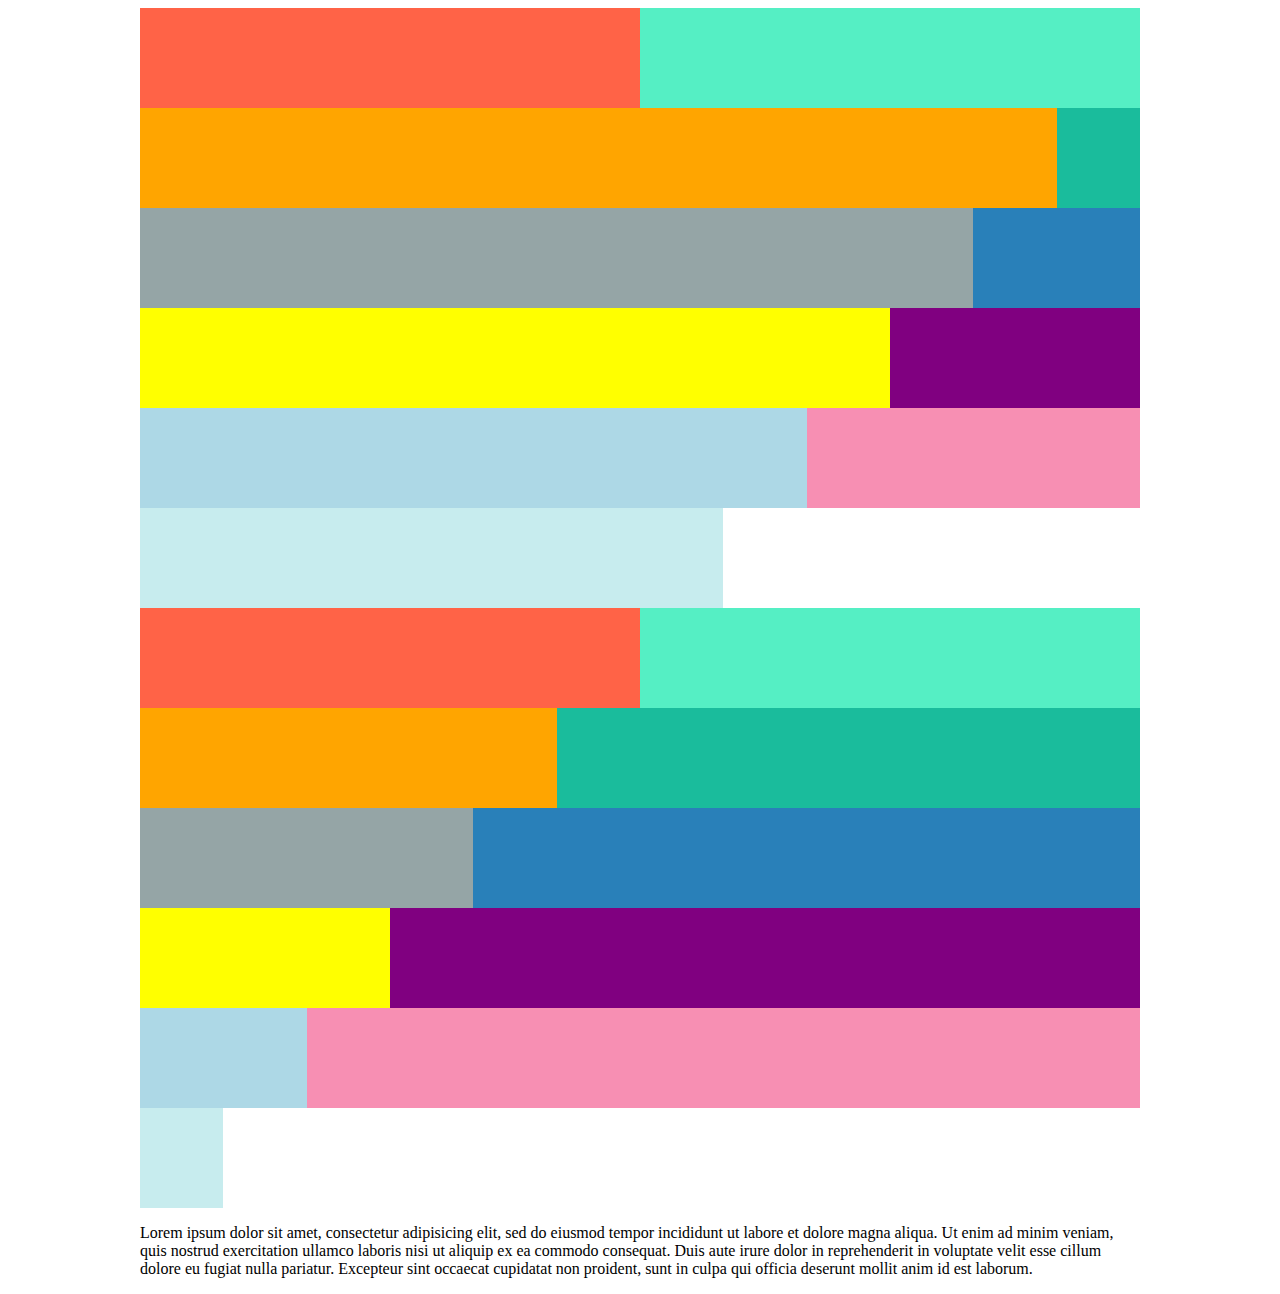
<file: index.html>
<!DOCTYPE html>
<html lang="en"> <meta charset="utf-8">
	<head>
		<title>12 Column Grid Practice</title>
		<link rel="stylesheet" type="text/css" href="external.css">
	</head>
	<body>
		
		<div class="pageContainer">
			<div class="row">
				<div class="col red col6"></div>
				<div class="col lime col6"></div>
			</div>
			
			<div class="row">
				<div class="col orange col11"></div>
				<div class="col green col1"></div>
			</div>

			<div class="row">
				<div class="col concrete col10"></div>
				<div class="col blue col2"></div>
			</div>

			<div class="row">
				<div class="col yellow col9"></div>
				<div class="col purple col3"></div>
			</div>

			<div class="row">
				<div class="col lightblue col8"></div>
				<div class="col pink col4"></div>
			</div>

			<div class="row">
				<div class="col ice col7"></div>
				<div class="col indigo col5"></div>
			</div>

			<div class="row">
				<div class="col red col6"></div>
				<div class="col lime col6"></div>
			</div>

			<div class="row">
				<div class="col orange col5"></div>
				<div class="col green col7"></div>
			</div>

			<div class="row">
				<div class="col concrete col4"></div>
				<div class="col blue col8"></div>
			</div>

			<div class="row">
				<div class="col yellow col3"></div>
				<div class="col purple col9"></div>
			</div>

			<div class="row">
				<div class="col lightblue col2"></div>
				<div class="col pink col10"></div>
			</div>

			<div class="row">
				<div class="col ice col1"></div>
				<div class="col indigo col11"></div>
			</div>

			
			
			<p>
				Lorem ipsum dolor sit amet, consectetur adipisicing elit, sed do eiusmod
				tempor incididunt ut labore et dolore magna aliqua. Ut enim ad minim veniam,
				quis nostrud exercitation ullamco laboris nisi ut aliquip ex ea commodo
				consequat. Duis aute irure dolor in reprehenderit in voluptate velit esse
				cillum dolore eu fugiat nulla pariatur. Excepteur sint occaecat cupidatat non
				proident, sunt in culpa qui officia deserunt mollit anim id est laborum.
			</p>
		</div>
			
		

	</body>
</html>
</file>
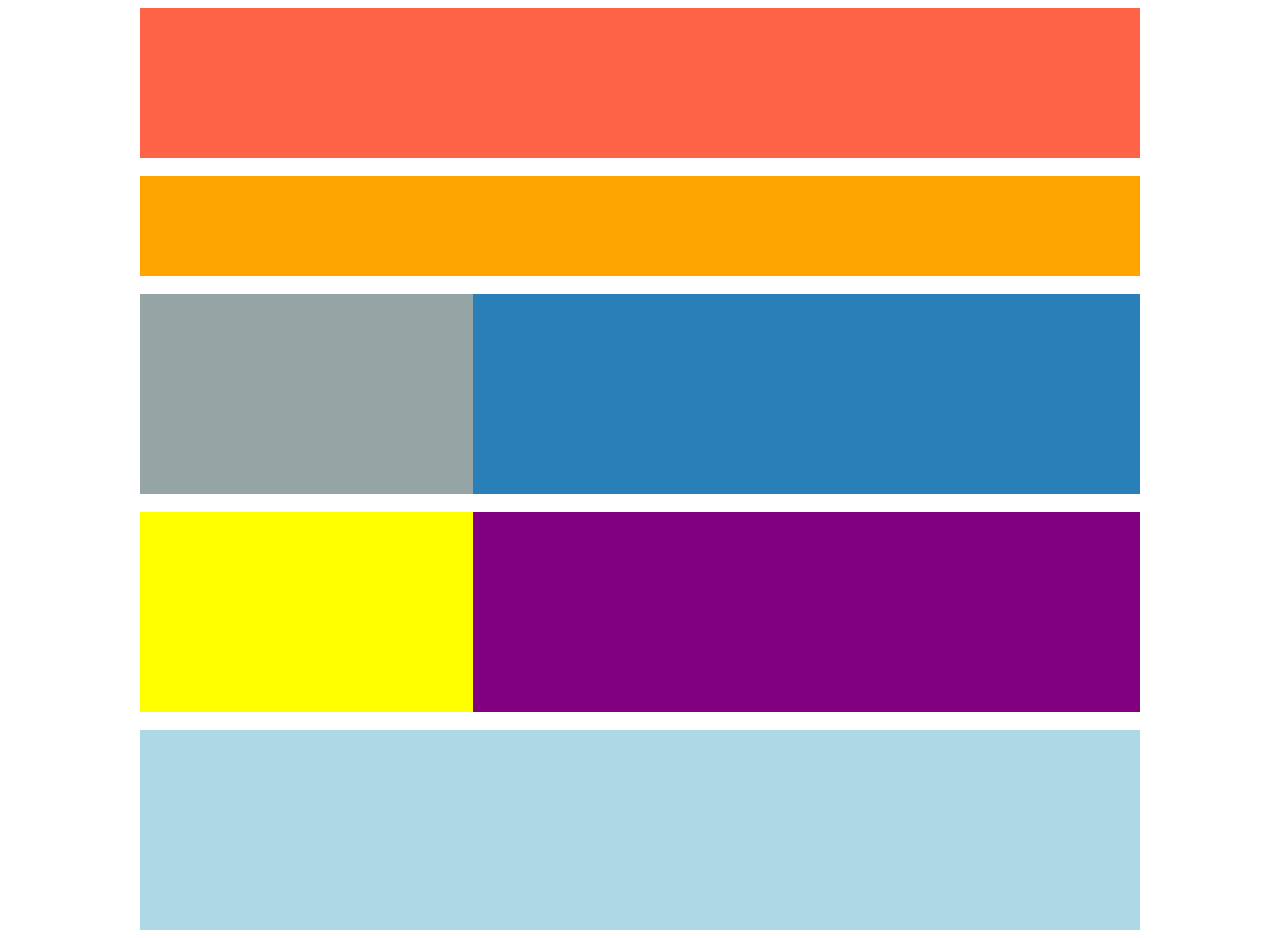
<file: AndyIndex.html>
<!DOCTYPE html>
<html lang="en"> <meta charset="utf-8">
	<head>
		<title>Andy's Column Grid</title>
		<link rel="stylesheet" type="text/css" href="external.css">
	</head>
	<body>
		
		<div class="pageContainer">
			<div class="row">
				<div class="col red col12 height150"></div>
			</div>
			<br>

			<div class="row">
				<div class="col orange col12 height100 "></div>
			</div>
			<br>

			<div class="row">
				<div class="col concrete col4 height200"></div>

				<div class="col blue col8 height200"></div>
			</div>
			<br>

			<div class="row">
				<div class="col yellow col4 height200"></div>
				<div class="col purple col8 height200"></div>
			</div>
			<br>

			<div class="row">
				<div class="col lightblue col12 height200"></div>
			</div>

		</div>
			
		

	</body>
</html>
</file>
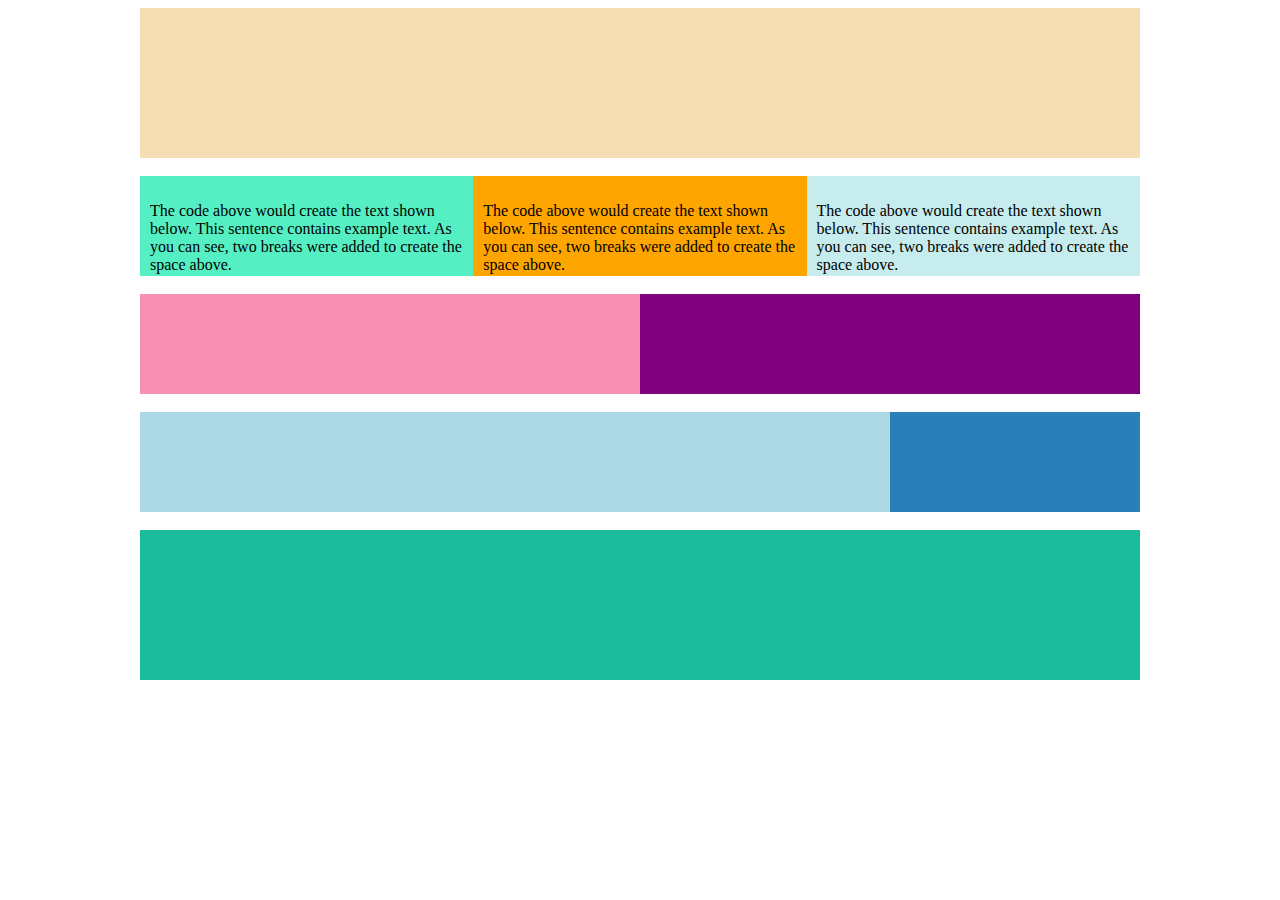
<file: JBIndex.html>
<!DOCTYPE html>
<html lang="en"> <meta charset="utf-8">
	<head>
		<title>John's Column Grid</title>
		<link rel="stylesheet" type="text/css" href="external.css">
	</head>
	<body>
		
		<div class="pageContainer">
			<div class="row">
				<div class="col wheat col12 height150">
				</div>
				
			</div>
			<br>

			<div class="row">
				<div class="col lime col4 height100">
					<p>The code above would create the text shown below.
					This sentence contains example text.
					As you can see, two breaks were added to create the space above.
					</p>
				</div>

				<div class="col orange col4 height100">
					<p>The code above would create the text shown below.
					This sentence contains example text.
					As you can see, two breaks were added to create the space above.
					</p>
				</div>

				<div class="col ice col4 height100">
					<p>The code above would create the text shown below.
					This sentence contains example text.
					As you can see, two breaks were added to create the space above.
					</p>
				</div>

			</div>
			<br>

			<div class="row">
				<div class="col pink col6 height100 "></div>
				<div class="col purple col6 height100 "></div>
			</div>
			<br>

			<div class="row">
				<div class="col lightblue col9 height100 "></div>
				<div class="col blue col3 height100 "></div>
			</div>
			<br>
			

			<div class="row">
				<div class="col green col12 height150"></div>
				
			</div>
			<br>


		</div>
			
		

	</body>
</html>
</file>
<file: external.css>
*{
	box-sizing: border-box;

}

.red{
	background-color: tomato;
}

.lime{
	background-color: #55efc4;
}

.orange{
	background-color: orange;
}

.green{
	background-color: #1abc9c;
}

.concrete{
	background-color: #95a5a6;
}

.blue{
	background-color: #2980b9;
}

.yellow{
	background-color: yellow;
}

.purple{
	background-color: purple;
}

.lightblue{
	background-color: lightblue;
}

.pink{
	background-color: #f78fb3;
}

.ice{
	background-color: #c7ecee;
}

.wheat{
	background-color: wheat;
}

.col{
	min-height: 100px;
	float: left;
	padding: 10px;
}



.pageContainer{
	max-width: 1000px;
	margin: 0 auto;
}

.col12{
	width: 100%;
}

.col11{
	width: 91.66%;
}

.col10{
	width: 83.33%;
}

.col9{
	width: 75%;
}

.col8{
	width: 66.66%;
}

.col7{
	width: 58.33%;
}

.col6{
	width: 50%;
}

.col5{
	width: 41.66%;
}

.col4{
	width: 33.33%;
}

.col3{
	width: 25%;
}

.col2{
	width: 16.66%;
}

.col1{
	width: 8.33%;
}

/*clear fix hack*/
.row:after{
	clear: both;
	display: block;
	content:'';
}

.height150{
	height: 150px;
}

.height100{
	height: 100px;
}

.height200{
	height: 200px;
}
</file>
